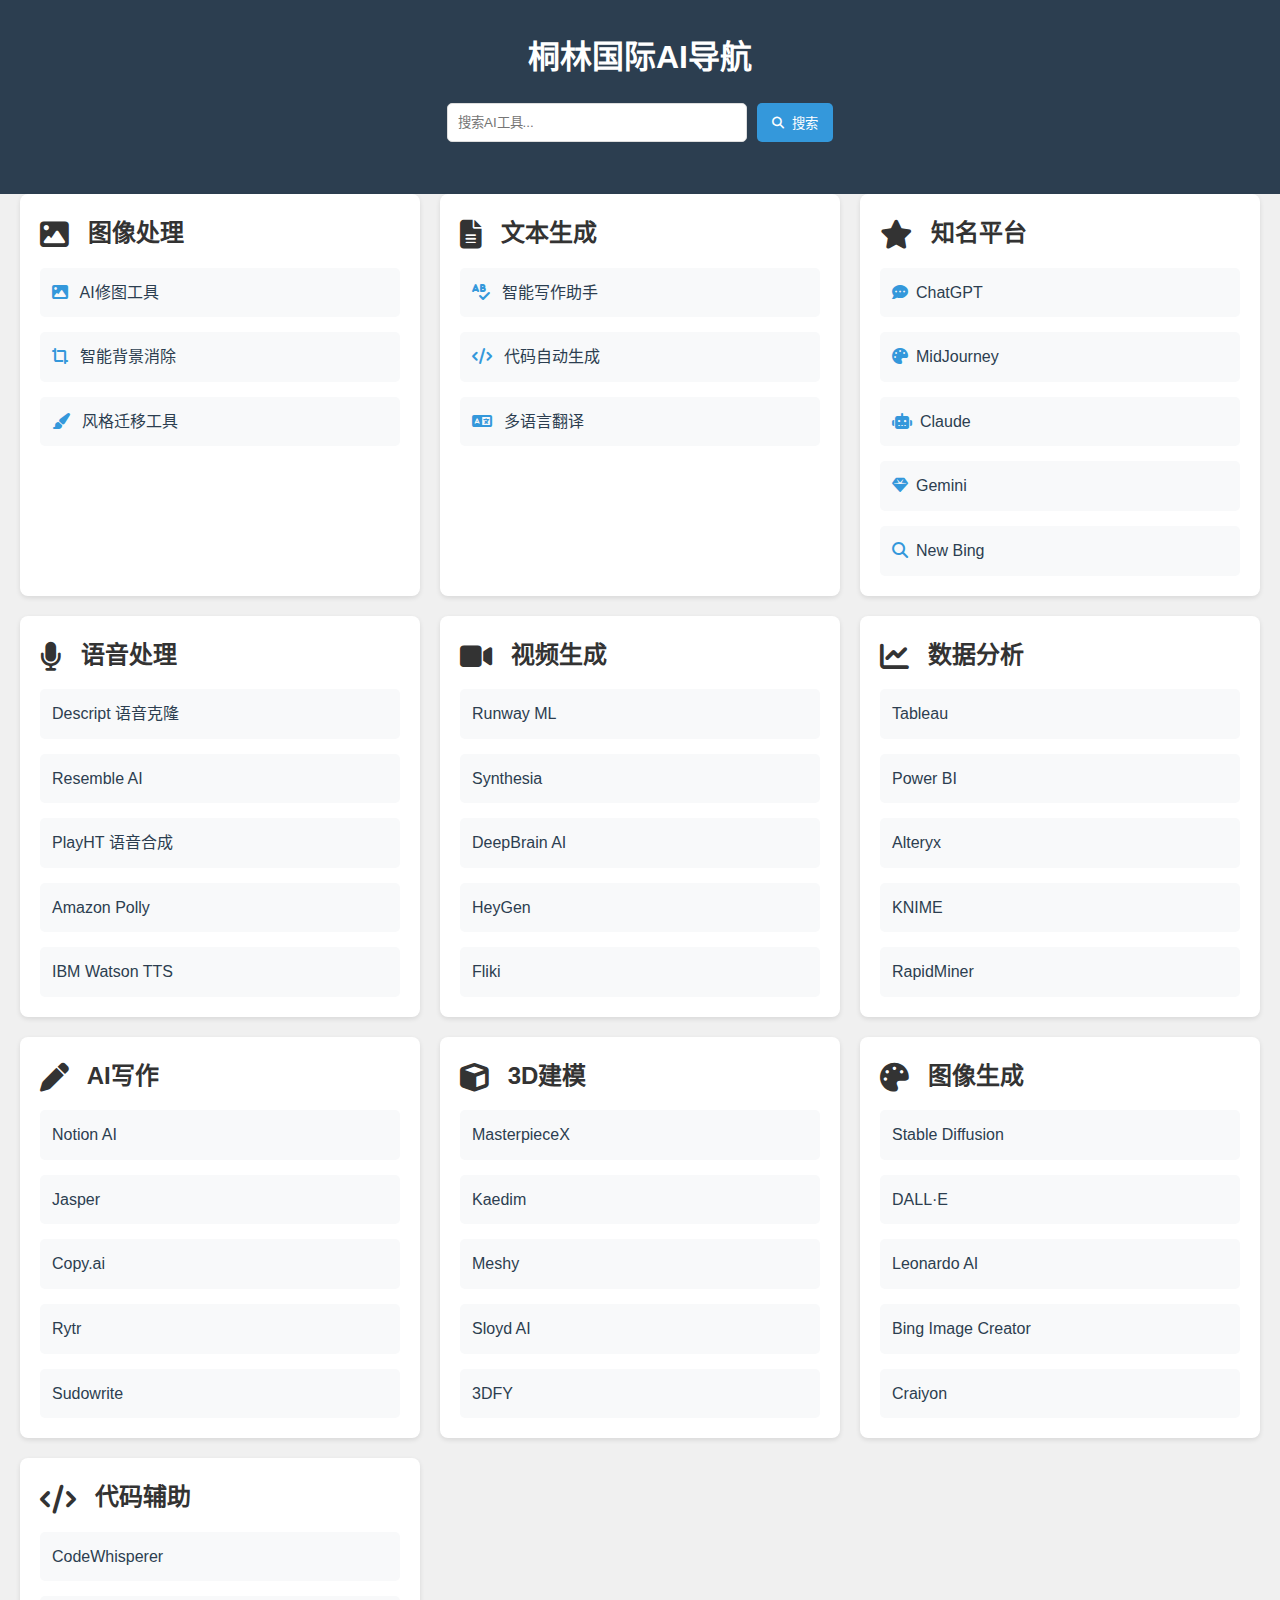
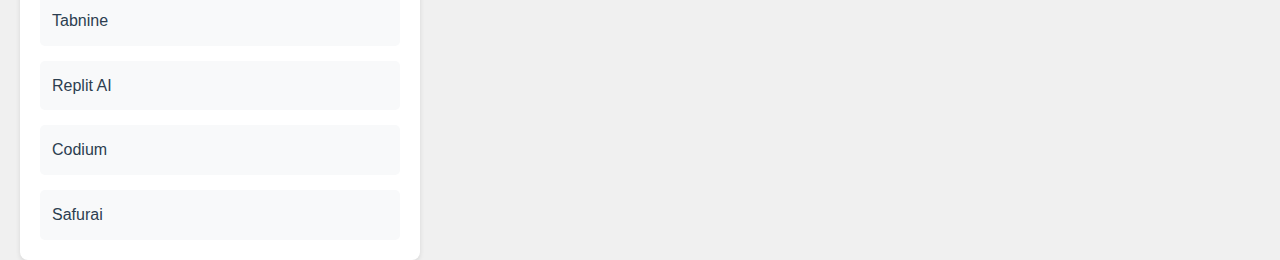
<file: index.html>
<!DOCTYPE html>
<html lang="zh-CN">
<head>
    <meta charset="UTF-8">
    <title>AI工具导航 - 桐林国际科技</title>
    <link rel="stylesheet" href="style.css">
    <link rel="stylesheet" href="https://cdnjs.cloudflare.com/ajax/libs/font-awesome/6.4.0/css/all.min.css">
</head>
<body>
    <header>
        <h1>桐林国际AI导航</h1>
        <div class="search-box">
            <input type="text" placeholder="搜索AI工具..." id="searchInput">
            <button onclick="searchTools()"><i class="fa-solid fa-magnifying-glass"></i> 搜索</button>
        </div>
    </header>
    
    <main>
        <section class="category">
            <h2><i class="fa-solid fa-image"></i> 图像处理</h2>
            <div class="tool-list">
                <a href="https://www.fotor.com/features/ai-image-generator/" class="tool-item" target="_blank"><i class="fa-solid fa-image"></i> AI修图工具</a>
                <a href="https://www.remove.bg/" class="tool-item" target="_blank"><i class="fa-solid fa-crop-simple"></i> 智能背景消除</a>
                <a href="https://deepart.io/" class="tool-item" target="_blank"><i class="fa-solid fa-paintbrush"></i> 风格迁移工具</a>
            </div>
        </section>

        <section class="category">
            <h2><i class="fa-solid fa-file-lines"></i> 文本生成</h2>
            <div class="tool-list">
                <a href="https://www.grammarly.com/" class="tool-item" target="_blank"><i class="fa-solid fa-spell-check"></i> 智能写作助手</a>
                <a href="https://github.com/features/copilot" class="tool-item" target="_blank"><i class="fa-solid fa-code"></i> 代码自动生成</a>
                <a href="https://translate.google.com/" class="tool-item" target="_blank"><i class="fa-solid fa-language"></i> 多语言翻译</a>
            </div>
        </section>

        <section class="category">
            <h2><i class="fa-solid fa-star"></i> 知名平台</h2>
            <div class="tool-list">
                <a href="https://chat.openai.com" class="tool-item" target="_blank"><i class="fa-solid fa-comment-dots"></i>ChatGPT</a>
                <a href="https://www.midjourney.com" class="tool-item" target="_blank"><i class="fa-solid fa-palette"></i>MidJourney</a>
                <a href="https://claude.ai" class="tool-item" target="_blank"><i class="fa-solid fa-robot"></i>Claude</a>
                <a href="https://gemini.google.com" class="tool-item" target="_blank"><i class="fa-solid fa-gem"></i>Gemini</a>
                <a href="https://www.bing.com/chat" class="tool-item" target="_blank"><i class="fa-solid fa-magnifying-glass"></i>New Bing</a>
            </div>
        </section>

        <section class="category">
            <h2><i class="fa-solid fa-microphone"></i> 语音处理</h2>
            <div class="tool-list">
                <a href="https://www.descript.com/" class="tool-item" target="_blank">Descript 语音克隆</a>
                <a href="https://www.resemble.ai/" class="tool-item" target="_blank">Resemble AI</a>
                <a href="https://play.ht/" class="tool-item" target="_blank">PlayHT 语音合成</a>
                <a href="https://aws.amazon.com/polly/" class="tool-item" target="_blank">Amazon Polly</a>
                <a href="https://www.ibm.com/cloud/watson-text-to-speech" class="tool-item" target="_blank">IBM Watson TTS</a>
            </div>
        </section>

        <section class="category">
            <h2><i class="fa-solid fa-video"></i> 视频生成</h2>
            <div class="tool-list">
                <a href="https://runway.ml/" class="tool-item" target="_blank">Runway ML</a>
                <a href="https://www.synthesia.io/" class="tool-item" target="_blank">Synthesia</a>
                <a href="https://www.deepbrain.io/" class="tool-item" target="_blank">DeepBrain AI</a>
                <a href="https://www.heygen.com/" class="tool-item" target="_blank">HeyGen</a>
                <a href="https://www.fliki.ai/" class="tool-item" target="_blank">Fliki</a>
            </div>
        </section>

        <section class="category">
            <h2><i class="fa-solid fa-chart-line"></i> 数据分析</h2>
            <div class="tool-list">
                <a href="https://www.tableau.com/" class="tool-item" target="_blank">Tableau</a>
                <a href="https://powerbi.microsoft.com/" class="tool-item" target="_blank">Power BI</a>
                <a href="https://www.alteryx.com/" class="tool-item" target="_blank">Alteryx</a>
                <a href="https://www.knime.com/" class="tool-item" target="_blank">KNIME</a>
                <a href="https://rapidminer.com/" class="tool-item" target="_blank">RapidMiner</a>
            </div>
        </section>

        <section class="category">
            <h2><i class="fa-solid fa-pen"></i> AI写作</h2>
            <div class="tool-list">
                <a href="https://www.notion.so/product/ai" class="tool-item" target="_blank">Notion AI</a>
                <a href="https://jasper.ai" class="tool-item" target="_blank">Jasper</a>
                <a href="https://www.copy.ai" class="tool-item" target="_blank">Copy.ai</a>
                <a href="https://www.rytr.me" class="tool-item" target="_blank">Rytr</a>
                <a href="https://www.sudowrite.com" class="tool-item" target="_blank">Sudowrite</a>
            </div>
        </section>

        <section class="category">
            <h2><i class="fa-solid fa-cube"></i> 3D建模</h2>
            <div class="tool-list">
                <a href="https://www.masterpiecex.com" class="tool-item" target="_blank">MasterpieceX</a>
                <a href="https://www.kaedim3d.com" class="tool-item" target="_blank">Kaedim</a>
                <a href="https://www.meshy.ai" class="tool-item" target="_blank">Meshy</a>
                <a href="https://www.sloyd.ai" class="tool-item" target="_blank">Sloyd AI</a>
                <a href="https://www.3dfy.ai" class="tool-item" target="_blank">3DFY</a>
            </div>
        </section>

        <section class="category">
            <h2><i class="fa-solid fa-palette"></i> 图像生成</h2>
            <div class="tool-list">
                <a href="https://stability.ai/" class="tool-item" target="_blank">Stable Diffusion</a>
                <a href="https://labs.openai.com/" class="tool-item" target="_blank">DALL·E</a>
                <a href="https://leonardo.ai/" class="tool-item" target="_blank">Leonardo AI</a>
                <a href="https://www.bing.com/images/create" class="tool-item" target="_blank">Bing Image Creator</a>
                <a href="https://www.craiyon.com/" class="tool-item" target="_blank">Craiyon</a>
            </div>
        </section>

        <section class="category">
            <h2><i class="fa-solid fa-code"></i> 代码辅助</h2>
            <div class="tool-list">
                <a href="https://www.amazon.com/codewhisperer" class="tool-item" target="_blank">CodeWhisperer</a>
                <a href="https://www.tabnine.com/" class="tool-item" target="_blank">Tabnine</a>
                <a href="https://www.replit.com/" class="tool-item" target="_blank">Replit AI</a>
                <a href="https://www.codium.ai/" class="tool-item" target="_blank">Codium</a>
                <a href="https://www.safurai.com/" class="tool-item" target="_blank">Safurai</a>
            </div>
        </section>
    </main>

    <script>
        function searchTools() {
            const searchTerm = document.getElementById('searchInput').value.toLowerCase();
            document.querySelectorAll('.tool-item').forEach(item => {
                item.style.display = item.textContent.toLowerCase().includes(searchTerm) ? 'block' : 'none';
            });
        }
    </script>
</body>
</html>
</file>
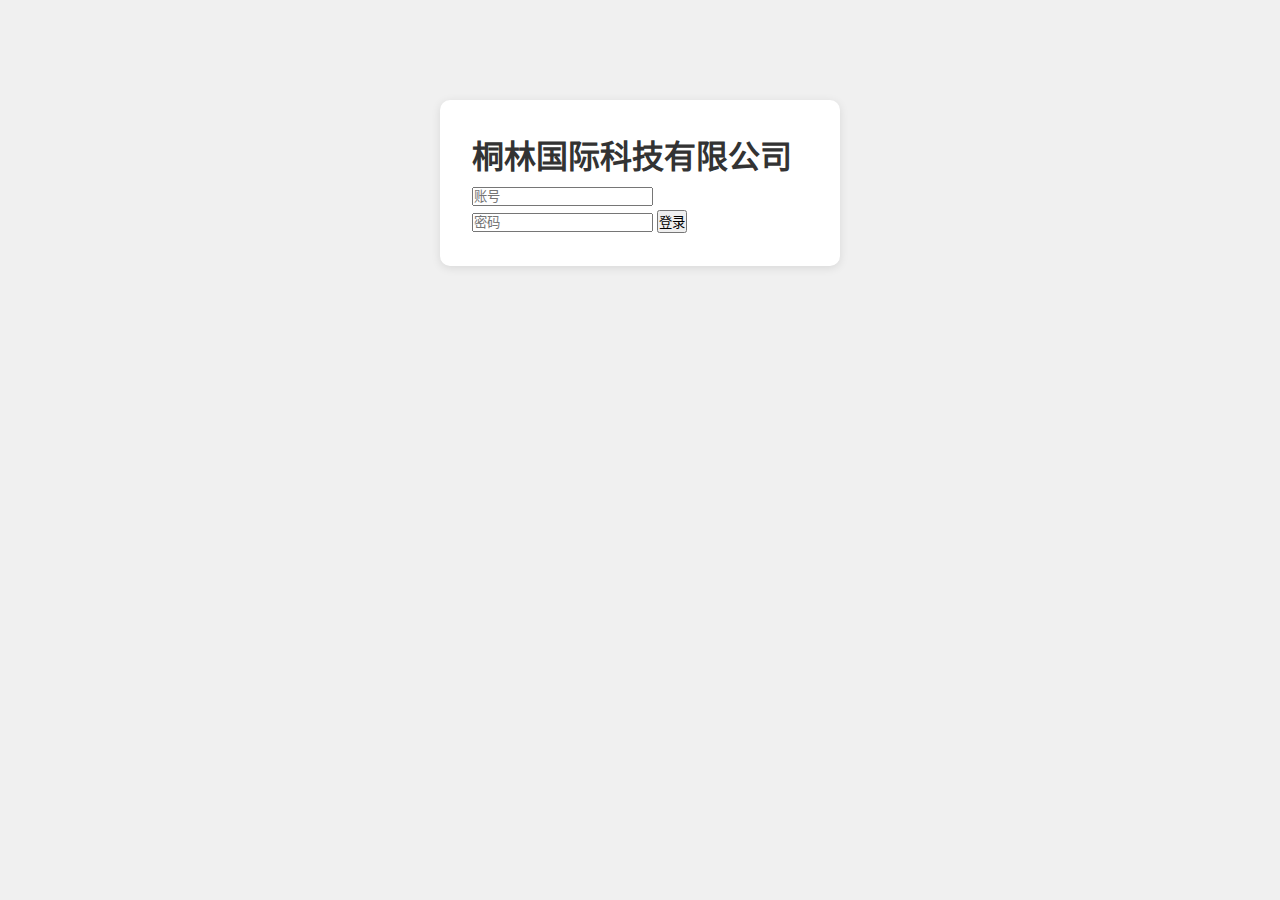
<file: login.html>
<!DOCTYPE html>
<html lang="zh-CN">
<head>
    <meta charset="UTF-8">
    <title>桐林国际科技 - 登录</title>
    <link rel="stylesheet" href="style.css">
</head>
<body>
    <div class="login-container">
        <h1>桐林国际科技有限公司</h1>
        <form id="loginForm">
            <input type="text" placeholder="账号" id="username" required>
            <input type="password" placeholder="密码" id="password" required>
            <button type="submit">登录</button>
        </form>
    </div>
    <script>
        document.getElementById('loginForm').addEventListener('submit', function(e) {
            e.preventDefault();
            const username = document.getElementById('username').value;
            const password = document.getElementById('password').value;
            
            if(username === 'tlkjgjx' && password === 'tlkjgjx') {
                window.location.href = 'index.html';
            } else {
                alert('账号或密码错误');
            }
        });
    </script>
</body>
</html>
</file>
<file: style.css>
/* 极简风格样式表 */
* {
    margin: 0;
    padding: 0;
    box-sizing: border-box;
    font-family: 'Arial', '微软雅黑', sans-serif;
}

body {
    background: #f0f0f0;
    color: #333;
    line-height: 1.6;
}

.login-container {
    width: 100%;
    max-width: 400px;
    margin: 100px auto;
    padding: 2rem;
    background: white;
    border-radius: 10px;
    box-shadow: 0 2px 10px rgba(0,0,0,0.1);
}

header {
    text-align: center;
    padding: 2rem 0;
    background: #2c3e50;
    color: white;
}

.search-box {
    display: flex;
    gap: 10px;
    justify-content: center;
    margin: 20px 0;
}

.search-box input {
    padding: 10px;
    width: 300px;
    border: 1px solid #ddd;
    border-radius: 5px;
    transition: all 0.3s;
}

.search-box input:focus {
    width: 400px;
    border-color: #3498db;
}

.search-box button {
    padding: 10px 20px;
    background: #3498db;
    color: white;
    border: none;
    border-radius: 5px;
    cursor: pointer;
    transition: background 0.3s;
}

.search-box button:hover {
    background: #2980b9;
}

.category {
    background: white;
    margin: 20px auto;
    padding: 20px;
    width: 80%;
    border-radius: 8px;
    box-shadow: 0 2px 5px rgba(0,0,0,0.1);
}

@media (min-width: 768px) {
    main {
        display: grid;
        grid-template-columns: repeat(3, 1fr);
        gap: 20px;
        padding: 0 20px;
    }
    
    .category {
        width: 100%;
        margin: 0;
    }
}

.tool-list {
    display: grid;
    grid-template-columns: repeat(auto-fit, minmax(200px, 1fr));
    gap: 15px;
    margin-top: 15px;
}

.tool-item {
    display: block;
    padding: 12px;
    background: #f8f9fa;
    border-radius: 5px;
    text-decoration: none;
    color: #2c3e50;
    transition: transform 0.2s;
}

.tool-item:hover {
    transform: translateY(-2px);
    box-shadow: 0 2px 8px rgba(0,0,0,0.1);
}

h2 i {
    margin-right: 12px;
    font-size: 1.2em;
    vertical-align: middle;
}

.tool-item i {
    margin-right: 8px;
    color: #3498db;
}

.search-box button {
    display: flex;
    align-items: center;
    gap: 8px;
    padding: 10px 15px;
}

.search-box button i {
    font-size: 0.9em;
}
</file>
